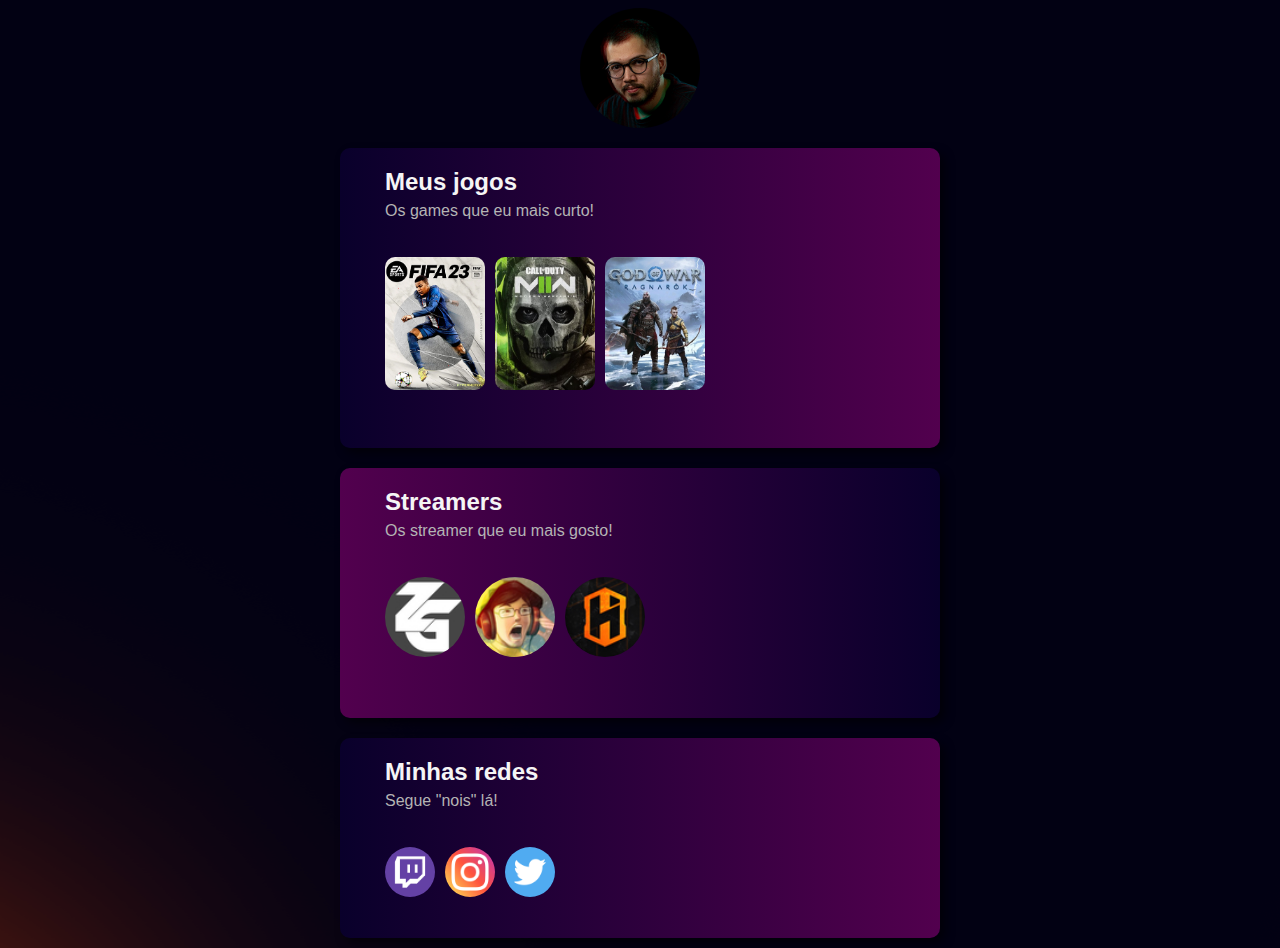
<file: index.html>
<!DOCTYPE html>
<html lang="en">
<head>
    <meta charset="UTF-8">
    <meta http-equiv="X-UA-Compatible" content="IE=edge">
    <meta name="viewport" content="width=device-width, initial-scale=1.0">
    <title>NLW GioJapa</title>
    <link rel="stylesheet" href="style.css">
</head>

<body>
    <div class="foto">
        <img id="foto_perfil" src="foto-perfil.png" alt=""> 
    </div>
<!-- meus jogos -->
    <div class="box1">
        <div>
           <h2 class="titulo">Meus jogos</h1>
           <p class="legenda">Os games que eu mais curto!</p>
        </div>
        <div>
            <ul class="jogos">
                <li>
                <a href="https://www.twitch.tv/directory/game/FIFA%2023" target="_blank">
                <img class="jogoimg" src="fifa 23.jpg" alt=""></a></li>

                <li>
                <a href="https://www.twitch.tv/directory/game/Call%20of%20Duty%3A%20Modern%20Warfare%20II" target="_blank">
                <img class="jogoimg" src="mw 2.jpg" alt=""></a></li>

                <li>
                <a href="https://www.twitch.tv/directory/game/God%20of%20War%20Ragnar%C3%B6k" target="_blank">
                <img class="jogoimg" src="god of war.jpg" alt=""></a></li>
            </ul>
        </div>
    </div>
<!-- streams -->
    <div class="box2">
        <div>
        <h2 class="titulo">Streamers</h1>
        <p class="legenda">Os streamer que eu mais gosto!</p>
        </div>
        <div>
            <ul class="streamer">
                <li>
                <a href="https://www.twitch.tv/zigueira" target="_blank">
                <img class="streamimg" src="stream_zig.jpg" alt=""></a></li>

                <li>
                <a href="https://www.twitch.tv/liminhag0d" target="_blank">
                <img class="streamimg" src="stream_lima.jpg" alt=""></a></li>

                <li>
                <a href="https://www.twitch.tv/hayashii" target="_blank">
                <img class="streamimg" src="stream_hay.jpg" alt=""></a></li>
            </ul>
        </div>
    </div>
<!-- redes sociais -->
    <div class="box3">
        <div>
        <h2 class="titulo">Minhas redes</h1>
        <p class="legenda">Segue "nois" lá!</p>
        </div>
        <div>
            <ul class="social">
                <li>
                <a href="https://www.twitch.tv/giocampoos" target="_blank">
                <img class="socialimg" src="003-twitch.png" alt=""></a></li>

                <li>
                <a href="https://www.instagram.com/gio.tatiyama/" target="_blank">
                <img class="socialimg" src="002-instagram.png" alt=""></a></li>

                <li>
                <a href="https://twitter.com/GiovanniCampoos" target="_blank">
                <img class="socialimg" src="001-twitter.png" alt=""></a></li>
            </ul>
        </div>
    </div>
</body>
</html>
</file>
<file: style.css>
body {
    background-image: url(wallpaper-esports.png);
    background-repeat: no-repeat;
    background-size: auto;
}

#foto_perfil {
    width: 120px;
    height: 120px;
    border-radius: 150px;
    border: #ff22b5 4px;
    display: block;
    margin-left: auto;
    margin-right: auto;
    transition: 0.5s;
}

#foto_perfil:hover {
    width: 130px;
    height: 130px;
    border-radius: 150px;
    border: #ff22b5;
    display: block;
    margin-left: auto;
    margin-right: auto;
    transition: 0.5s;
}

/* meus jogos */
.box1 {
    width: 600px;
    height: 300px;
    margin: 10px auto;
    padding: 10px auto;
    border-radius: 10px;
    position: relative;
    background: linear-gradient(to right, rgb(9, 0, 43), rgb(82, 0, 78));
    box-shadow: #0000008c 5px 5px 10px;
}

.titulo {
    color: rgb(245, 245, 245);
    font-family: 'Segoe UI', Tahoma, Geneva, Verdana, sans-serif;
    padding-top: 20px;
    padding-left: 45px;
    margin-bottom: -10px;
}

.legenda {
    color: rgb(180, 180, 180);
    font-family: 'Segoe UI', Tahoma, Geneva, Verdana, sans-serif;
    padding-left: 45px;

}

.jogos {
    float: left;
}

.jogoimg {
    width: 100px;
    border-radius: 10px;
    transition: 0.5s;
}

.jogoimg:hover {
    width: 110px;
    border-radius: 10px;
    transition: 0.5s;
    box-shadow: #0000008c 5px 5px 10px;
}

li {
    align-items: center;
    float: left;
    list-style-type: none;
    padding: 5px;
}

/* streamers */
.box2 {
    width: 600px;
    height: 250px;
    margin: 10px auto;
    padding: 10px auto;
    border-radius: 10px;
    position: relative;
    background: linear-gradient(to left, rgb(9, 0, 43), rgb(82, 0, 78));
    box-shadow: #0000008c 5px 5px 10px;
}

.streamer {
    float: left;
}

.streamimg {
    width: 80px;
    border-radius: 50px;
    transition: 0.5s;
}

.streamimg:hover {
    width: 90px;
    border-radius: 50px;
    transition: 0.5s;
    box-shadow: #0000008c 5px 5px 10px;
}

/* redes sociais */
.box3 {
    width: 600px;
    height: 200px;
    margin: 10px auto;
    padding: 10px auto;
    border-radius: 10px;
    position: relative;
    background: linear-gradient(to right, rgb(9, 0, 43), rgb(82, 0, 78));
    box-shadow: #0000008c 5px 5px 10px;
}

.social {
    float: left;
}

.socialimg {
    width: 50px;
    border-radius: 50px;
    transition: 0.5s;
}

.socialimg:hover {
    width: 60px;
    border-radius: 50px;
    transition: 0.5s;
    box-shadow: #0000008c 5px 5px 10px;
}
</file>
